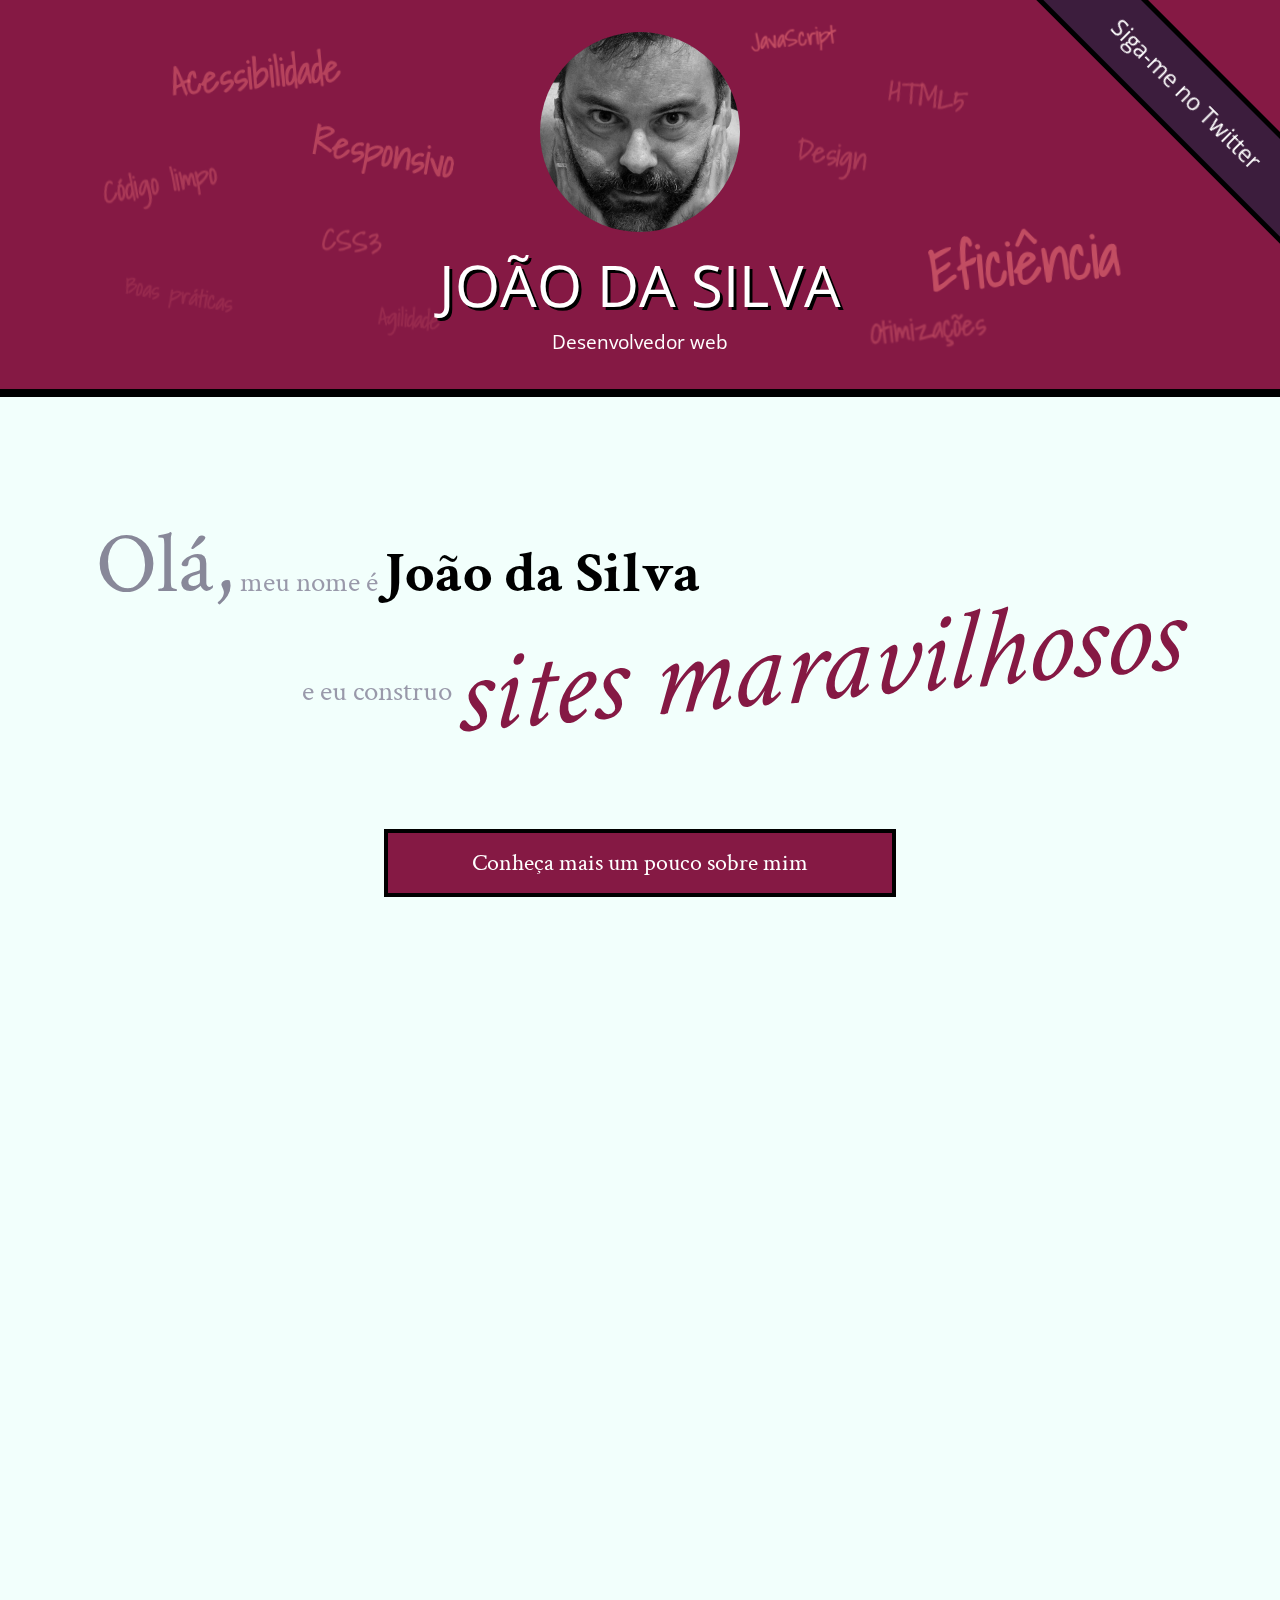
<file: index.html>
<!DOCTYPE html>
<html lang="pt">
<head>
    <meta charset="UTF-8">
    <title>João da Silva - Desenvolvedor Web</title>
    <link rel="shortcut icon" href="imagens/favicon.png">
    <link rel="stylesheet" href="css/reset.css">
    <link rel="stylesheet" href="css/site.css">
    <link rel="stylesheet" href="css/index.css">
    <link rel="stylesheet" href="http://fonts.googleapis.com/css?family=Crimson+Text:400,400italic,600">
    <link rel="stylesheet" href="http://fonts.googleapis.com/css?family=Open+Sans+Condensed:700">
    <link rel="stylesheet" href="http://fonts.googleapis.com/css?family=Shadows+Into+Light">
</head>
<body>
    <header class="titulo-principal">
        <img class="foto-home" src="imagens/eu.jpg" alt="Foto de João da Silva">
        <h1>João da Silva</h1>
        <p class="subtitulo-principal">Desenvolvedor web</p>
        <ul class="palavras-home">
            <li class="palavra-home eficiencia">Eficiência</li>
            <li class="palavra-home boas-praticas">Boas práticas</li>
            <li class="palavra-home codigo-limpo">Código limpo</li>
            <li class="palavra-home css3">CSS3</li>
            <li class="palavra-home html5">HTML5</li>
            <li class="palavra-home javascript">JavaScript</li>
            <li class="palavra-home acessibilidade">Acessibilidade</li>
            <li class="palavra-home responsivo">Responsivo</li>
            <li class="palavra-home otimizacoes">Otimizações</li>
            <li class="palavra-home agilidade">Agilidade</li>
            <li class="palavra-home design">Design</li>
        </ul>
        <a class="banner-twitter" href="http://twitter.com/joaodasilva">Siga-me no Twitter</a>
    </header>
    <main>
        <section class="secao-inicio saudacao">
            <p class="saudacao"><span class="saudacao-inicio">Olá,</span> meu nome é <strong>João da Silva</strong> <span class="saudacao-ultima-linha">e eu construo <em>sites maravilhosos</em></span></p>
            <a class="botao-index" href="bio.html">Conheça mais um pouco sobre mim</a>
        </section>
        <section class="secao-inicio trabalhos">
            <h2>Trabalhos</h2>
            <ul>
                <li><img src="imagens/bmw.png" alt="Site da BMW"></li>
                <li><img src="imagens/ibm.png" alt="Site da IBM"></li>
                <li><img src="imagens/uol.png" alt="Site da UOL"></li>
            </ul>
            <a class="botao-index" href="portfolio.html">Veja mais</a>
        </section>
        <section class="secao-inicio blog">
            <h2>Blog</h2>
            <small>Últimos posts</small>
            <ol>
                <li class="mais-recente">
                    <a href="blog.html">O essencial de design responsivo</a>
                    <p class="inicio-post">
                        Design responsivo tem ganho cada vez mais atenção como técnica de desenvolvimento de páginas web para dispositivos móveis. Mas como começar?
                    </p>
                </li>
                <li>
                    <a href="blog.html">Por que fazer páginas acessíveis?</a>
                    <p class="inicio-post">
                        Tem se falado cada vez sobre acessibilidade na web. Há diversas técnicas e diretivas a serem seguidas, inclusive da própria W3C. Mas vale a pena investir nisso?
                    </p>
                </li>
                <li>
                    <a href="blog.html">JavaScript não obstrusivo</a>
                    <p class="inicio-post">
                        JavaScript é uma linguagem essencial hoje em dia para criar páginas ricas, interativas e dinâmicas. Porém, há alguns cuidados que devem ser tomados ao colocarmos código JavaScript em nossas páginas.
                    </p>
                </li>
            </ol>
            <a class="botao-index" href="blog.html">Veja mais</a>
        </section>
    </main>
    <footer>
        <h2>Vamos conversar?</h2>
        <p>Você pode entrar em contato comigo <a href="contato.html">por e-mail</a> ou pelo telefone <a href="tel:+551234567890">(12) 3456-7890</a></p>
    </footer>
</body>
</html>
</file>
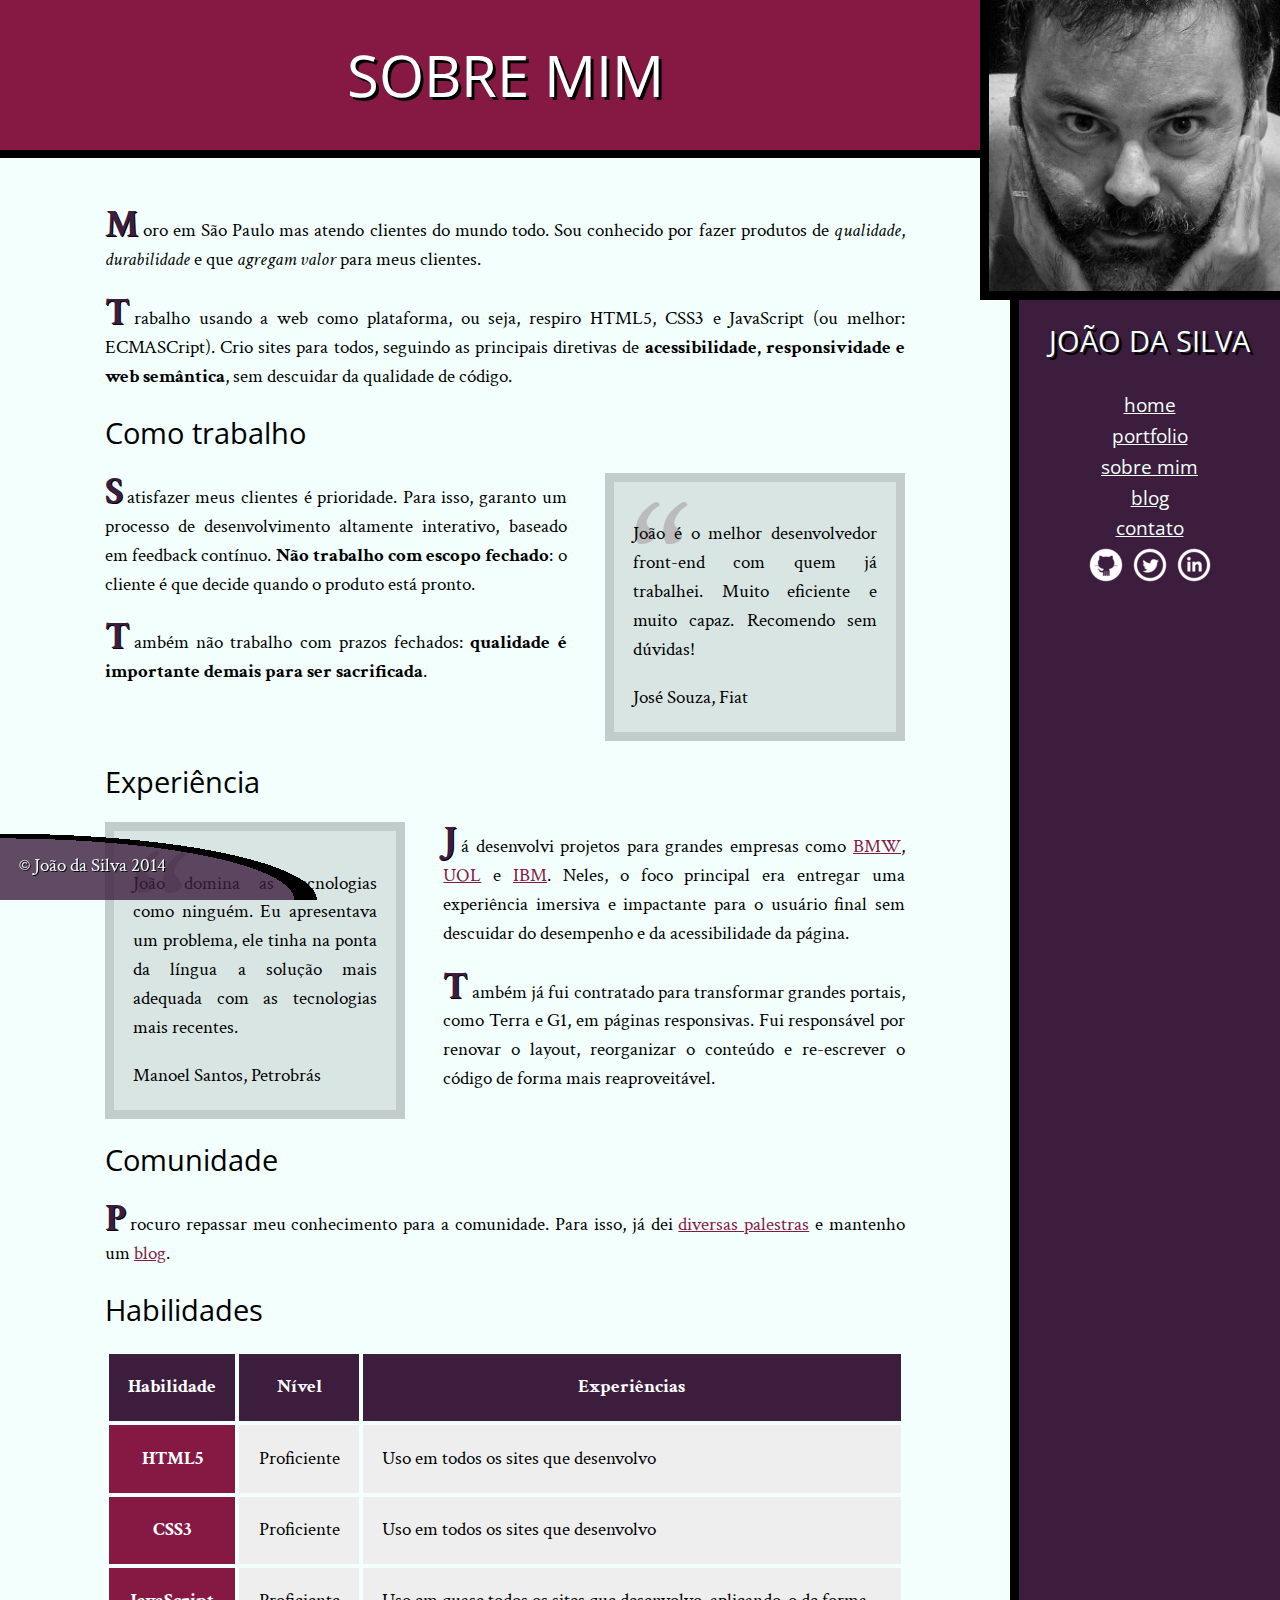
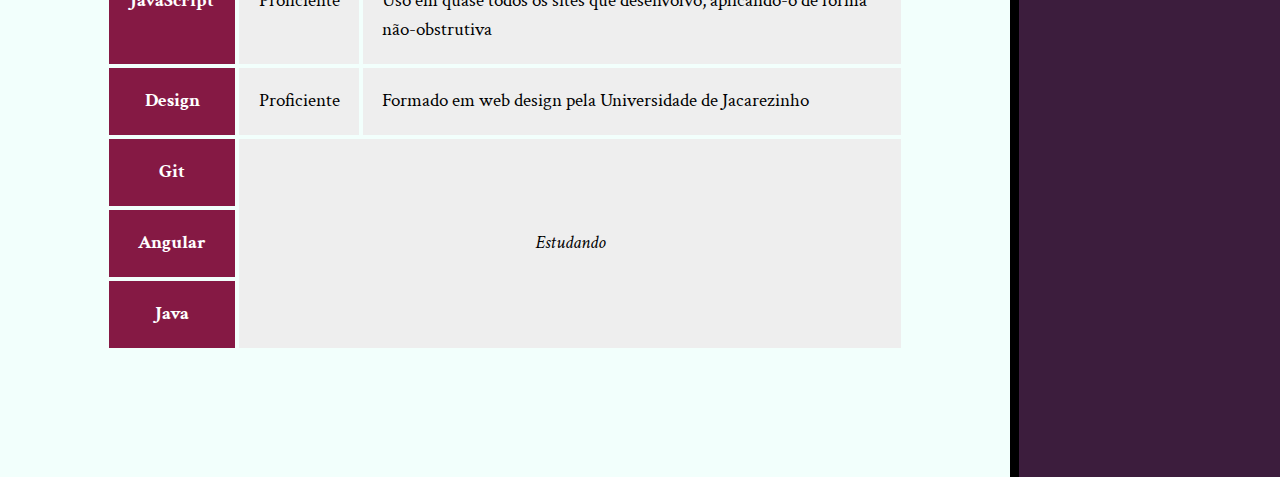
<file: bio.html>
<!DOCTYPE html>
<html>
<head>
    <meta charset="utf-8">
    <title>João da Silva - Biografia</title>
    <link rel="icon" href="imagens/favicon.png">
    <link rel="stylesheet" href="css/reset.css">
    <link rel="stylesheet" href="css/site.css">
    <link rel="stylesheet" href="css/bio.css">
    <link rel="stylesheet" href="http://fonts.googleapis.com/css?family=Crimson+Text:400,400italic,600">
    <link rel="stylesheet" href="http://fonts.googleapis.com/css?family=Open+Sans+Condensed:700">
</head>
<body>
    <main>
        <h1 class="titulo-principal">Sobre mim</h1>
        <div class="container">
            <p>Moro em São Paulo mas atendo clientes do mundo todo. Sou conhecido por fazer produtos de <em>qualidade</em>, <em>durabilidade</em> e que <em>agregam valor</em> para meus clientes.</p>
            <p>Trabalho usando a web como plataforma, ou seja, respiro HTML5, CSS3 e JavaScript (ou melhor: ECMASCript). Crio sites para todos, seguindo as principais diretivas de <strong>acessibilidade, responsividade e web semântica</strong>, sem descuidar da qualidade de código.</p>
            <h2 class="subtitulo-texto">Como trabalho</h2>
            <blockquote class="citacao-bio fiat" tabindex="1">
                <p>João é o melhor desenvolvedor front-end com quem já trabalhei. Muito eficiente e muito capaz. Recomendo sem dúvidas!</p>
                <cite>José Souza, Fiat</cite>
            </blockquote>
            <p>Satisfazer meus clientes é prioridade. Para isso, garanto um processo de desenvolvimento altamente interativo, baseado em feedback contínuo. <strong>Não trabalho com escopo fechado</strong>: o cliente é que decide quando o produto está pronto.</p>
            <p>Também não trabalho com prazos fechados: <strong>qualidade é importante demais para ser sacrificada</strong>.</p>
            <h2 class="subtitulo-texto">Experiência</h2>
            <blockquote class="citacao-bio petrobras" tabindex="1">
                <p>João domina as tecnologias como ninguém. Eu apresentava um problema, ele tinha na ponta da língua a solução mais adequada com as tecnologias mais recentes.</p>
                <cite>Manoel Santos, Petrobrás</cite>
            </blockquote>
            <p>Já desenvolvi projetos para grandes empresas como <a href="http://bmw.com">BMW</a>, <a href="http://www.uol.com.br">UOL</a> e <a href="http://www.ibm.com.br">IBM</a>. Neles, o foco principal era entregar uma experiência imersiva e impactante para o usuário final sem descuidar do desempenho e da acessibilidade da página.</p>
            <p>Também já fui contratado para transformar grandes portais, como Terra e G1, em páginas responsivas. Fui responsável por renovar o layout, reorganizar o conteúdo e re-escrever o código de forma mais reaproveitável.</p>
            <h2 class="subtitulo-texto">Comunidade</h2>
            <p>Procuro repassar meu conhecimento para a comunidade. Para isso, já dei <a href="portfolio.html">diversas palestras</a> e mantenho um <a href="blog.html">blog</a>.</p>
            <h2 class="subtitulo-texto">Habilidades</h2>
            <table class="habilidades">
                <thead>
                    <tr>
                        <th>Habilidade</th>
                        <th>Nível</th>
                        <th>Experiências</th>
                    </tr>
                </thead>
                <tbody>
                    <tr>
                        <th>HTML5</th>
                        <td>Proficiente</td>
                        <td>Uso em todos os sites que desenvolvo</td>
                    </tr>
                    <tr>
                        <th>CSS3</th>
                        <td>Proficiente</td>
                        <td>Uso em todos os sites que desenvolvo</td>
                    </tr>
                    <tr>
                        <th>JavaScript</th>
                        <td>Proficiente</td>
                        <td>Uso em quase todos os sites que desenvolvo, aplicando-o de forma não-obstrutiva</td>
                    </tr>
                    <tr>
                        <th>Design</th>
                        <td>Proficiente</td>
                        <td>Formado em web design pela Universidade de Jacarezinho</td>
                    </tr>
                    <tr>
                        <th>Git</th>
                        <td colspan="2" rowspan="3">Estudando</td>
                    </tr>
                    <tr>
                        <th>Angular</th>
                    </tr>
                    <tr>
                        <th>Java</th>
                    </tr>
                </tbody>
            </table>
        </div>
    </main>
    <img src="imagens/eu.jpg" alt="Minha foto" class="minha-foto">
    <aside class="navegacao-site">
        <h1>João da Silva</h1>
        <nav>
            <ul>
                <li><a href="index.html">Home</a></li>
                <li><a href="portfolio.html">Portfolio</a></li>
                <li><a href="bio.html">Sobre mim</a></li>
                <li><a href="blog.html">Blog</a></li>
                <li><a href="contato.html">Contato</a></li>
            </ul>
        </nav>
        <ul class="icones-redes-sociais">
            <li>
                <a href="https://github.com/joaodasilva" class="github" data-tooltip="Veja meus projetos opensource">
                    Github
                </a>
            </li>
            <li>
                <a href="https://twitter.com/joaodasilva" class="twitter" data-tooltip="Siga-me no Twitter">
                    Twitter
                </a>
            </li>
            <li>
                <a href="https://br.linkedin.com/pub/joão-da-silva/32/4/508" class="linkedin" data-tooltip="Veja meu currículo">
                    LinkedIn
                </a>
            </li>
        </ul>
    </aside>
    <footer class="rodape-pagina">
        &copy; João da Silva 2014
    </footer>
</body>
</html>
</file>
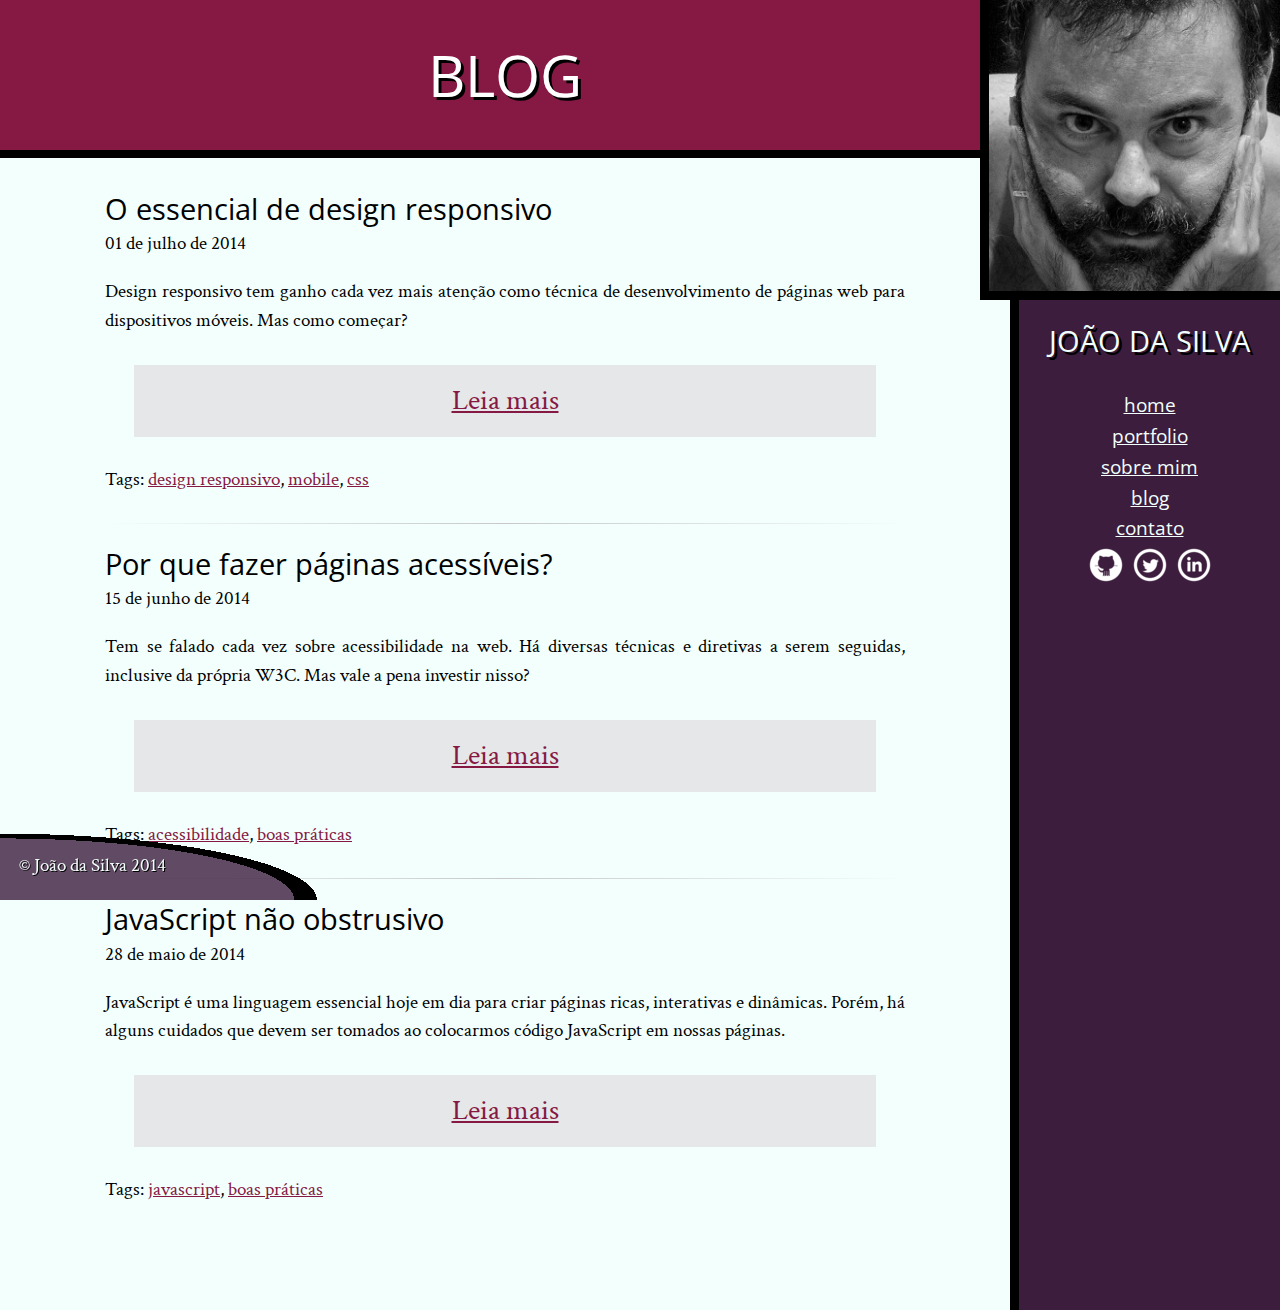
<file: blog.html>
<!DOCTYPE html>
<html>
<head>
    <meta charset="utf-8">
    <title>Blog - João da Silva</title>
    <link rel="icon" href="imagens/favicon.png">
    <link rel="stylesheet" href="css/reset.css">
    <link rel="stylesheet" href="css/site.css">
    <link rel="stylesheet" href="css/blog.css">
    <link rel="stylesheet" href="http://fonts.googleapis.com/css?family=Crimson+Text:400,400italic,600">
    <link rel="stylesheet" href="http://fonts.googleapis.com/css?family=Open+Sans+Condensed:700">
</head>
<body>
    <main>
        <h1 class="titulo-principal">Blog</h1>
        <div class="container">
            <article class="post-blog">
                <h2 class="subtitulo-texto">O essencial de design responsivo</h2>
                <time datetime="2014-07-01">01 de julho de 2014</time>
                <p>Design responsivo tem ganho cada vez mais atenção como técnica de desenvolvimento de páginas web para dispositivos móveis. Mas como começar?</p>
                <a class="leia-mais" href="#">Leia mais</a>
                <footer>Tags: <a href="#">design responsivo</a>, <a href="#">mobile</a>, <a href="#">css</a></footer>
            </article>
            <article class="post-blog">
                <h2 class="subtitulo-texto">Por que fazer páginas acessíveis?</h2>
                <time datetime="2014-06-15">15 de junho de 2014</time>
                <p>Tem se falado cada vez sobre acessibilidade na web. Há diversas técnicas e diretivas a serem seguidas, inclusive da própria W3C. Mas vale a pena investir nisso?</p>
                <a class="leia-mais" href="#">Leia mais</a>
                <footer>Tags: <a href="#">acessibilidade</a>, <a href="#">boas práticas</a></footer>
            </article>
            <article class="post-blog">
                <h2 class="subtitulo-texto">JavaScript não obstrusivo</h2>
                <time datetime="2014-05-28">28 de maio de 2014</time>
                <p>JavaScript é uma linguagem essencial hoje em dia para criar páginas ricas, interativas e dinâmicas. Porém, há alguns cuidados que devem ser tomados ao colocarmos código JavaScript em nossas páginas.</p>
                <a class="leia-mais" href="#">Leia mais</a>
                <footer>Tags: <a href="#">javascript</a>, <a href="#">boas práticas</a></footer>
            </article>
        </div>
    </main>
    <img src="imagens/eu.jpg" alt="Minha foto" class="minha-foto">
    <aside class="navegacao-site">
        <h1>João da Silva</h1>
        <nav>
            <ul>
                <li><a href="index.html">Home</a></li>
                <li><a href="portfolio.html">Portfolio</a></li>
                <li><a href="bio.html">Sobre mim</a></li>
                <li><a href="blog.html">Blog</a></li>
                <li><a href="contato.html">Contato</a></li>
            </ul>
        </nav>
        <ul class="icones-redes-sociais">
            <li>
                <a href="https://github.com/joaodasilva" class="github" data-tooltip="Veja meus projetos opensource">
                    Github
                </a>
            </li>
            <li>
                <a href="https://twitter.com/joaodasilva" class="twitter" data-tooltip="Siga-me no Twitter">
                    Twitter
                </a>
            </li>
            <li>
                <a href="https://br.linkedin.com/pub/joão-da-silva/32/4/508" class="linkedin" data-tooltip="Veja meu currículo">
                    LinkedIn
                </a>
            </li>
        </ul>
    </aside>
    <footer class="rodape-pagina">
        &copy; João da Silva 2014
    </footer>
</body>
</html>
</file>
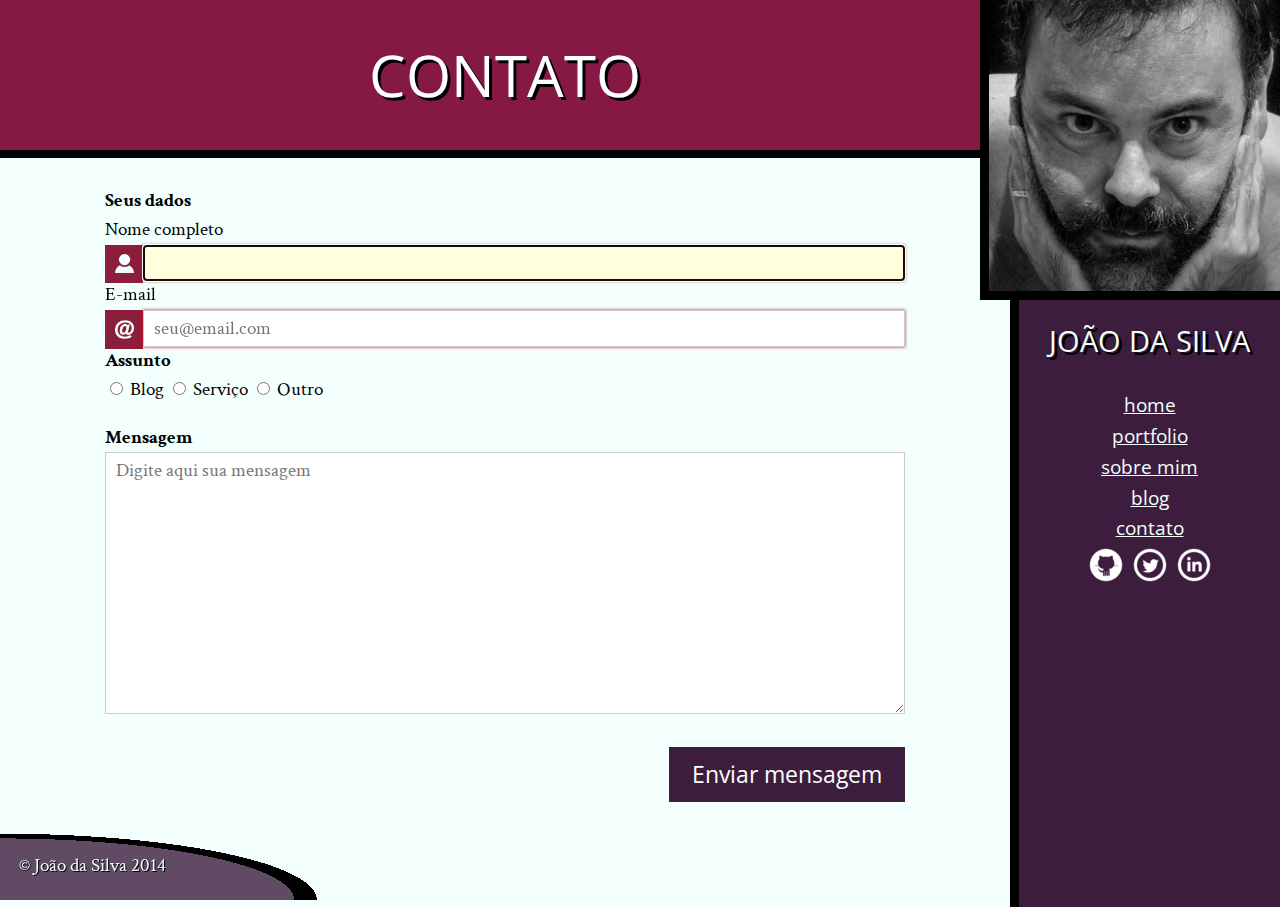
<file: contato.html>
<!DOCTYPE html>
<html>
<head>
    <meta charset="utf-8">
    <title>João da Silva - Contato</title>
    <link rel="icon" href="imagens/favicon.png">
    <link rel="stylesheet" href="css/reset.css">
    <link rel="stylesheet" href="css/site.css">
    <link rel="stylesheet" href="css/contato.css">
    <link rel="stylesheet" href="http://fonts.googleapis.com/css?family=Crimson+Text:400,400italic,600">
    <link rel="stylesheet" href="http://fonts.googleapis.com/css?family=Open+Sans+Condensed:700">
</head>
<body>
    <main>
        <h1 class="titulo-principal">Contato</h1>
        <div class="container">
            <form>
                <fieldset>
                    <legend>Seus dados</legend>
                    <label class="com-icone" for="nome">Nome completo</label>
                    <input id="nome" type="text" name="nome" required autofocus pattern="[A-Za-z ']{4,}" title="O nome precisa ter pelo menos 4 caracteres">
                    <label class="com-icone" for="email">E-mail</label>
                    <input id="email" type="email" name="email" required placeholder="seu@email.com">
                </fieldset>
                <fieldset>
                    <legend>Assunto</legend>
                    <label>
                        <input type="radio" name="assunto" value="Blog">
                        Blog
                    </label>
                    <label>
                        <input type="radio" name="assunto" value="Serviço">
                        Serviço
                    </label>
                    <label>
                        <input type="radio" name="assunto" value="Outro">
                        Outro
                        <input type="text" name="outro-assunto">
                    </label>
                </fieldset>
                <label for="mensagem">Mensagem</label>
                <textarea id="mensagem" name="mensagem" cols="60" rows="10" placeholder="Digite aqui sua mensagem"></textarea>
                <button type="submit">Enviar mensagem</button>
            </form>
        </div>
    </main>
    <img src="imagens/eu.jpg" alt="Minha foto" class="minha-foto">
    <aside class="navegacao-site">
        <h1>João da Silva</h1>
        <nav>
            <ul>
                <li><a href="index.html">Home</a></li>
                <li><a href="portfolio.html">Portfolio</a></li>
                <li><a href="bio.html">Sobre mim</a></li>
                <li><a href="blog.html">Blog</a></li>
                <li><a href="contato.html">Contato</a></li>
            </ul>
        </nav>
        <ul class="icones-redes-sociais">
            <li>
                <a href="https://github.com/joaodasilva" class="github" data-tooltip="Veja meus projetos opensource">
                    Github
                </a>
            </li>
            <li>
                <a href="https://twitter.com/joaodasilva" class="twitter" data-tooltip="Siga-me no Twitter">
                    Twitter
                </a>
            </li>
            <li>
                <a href="https://br.linkedin.com/pub/joão-da-silva/32/4/508" class="linkedin" data-tooltip="Veja meu currículo">
                    LinkedIn
                </a>
            </li>
        </ul>
    </aside>
    <footer class="rodape-pagina">
        &copy; João da Silva 2014
    </footer>
</body>
</html>
</file>
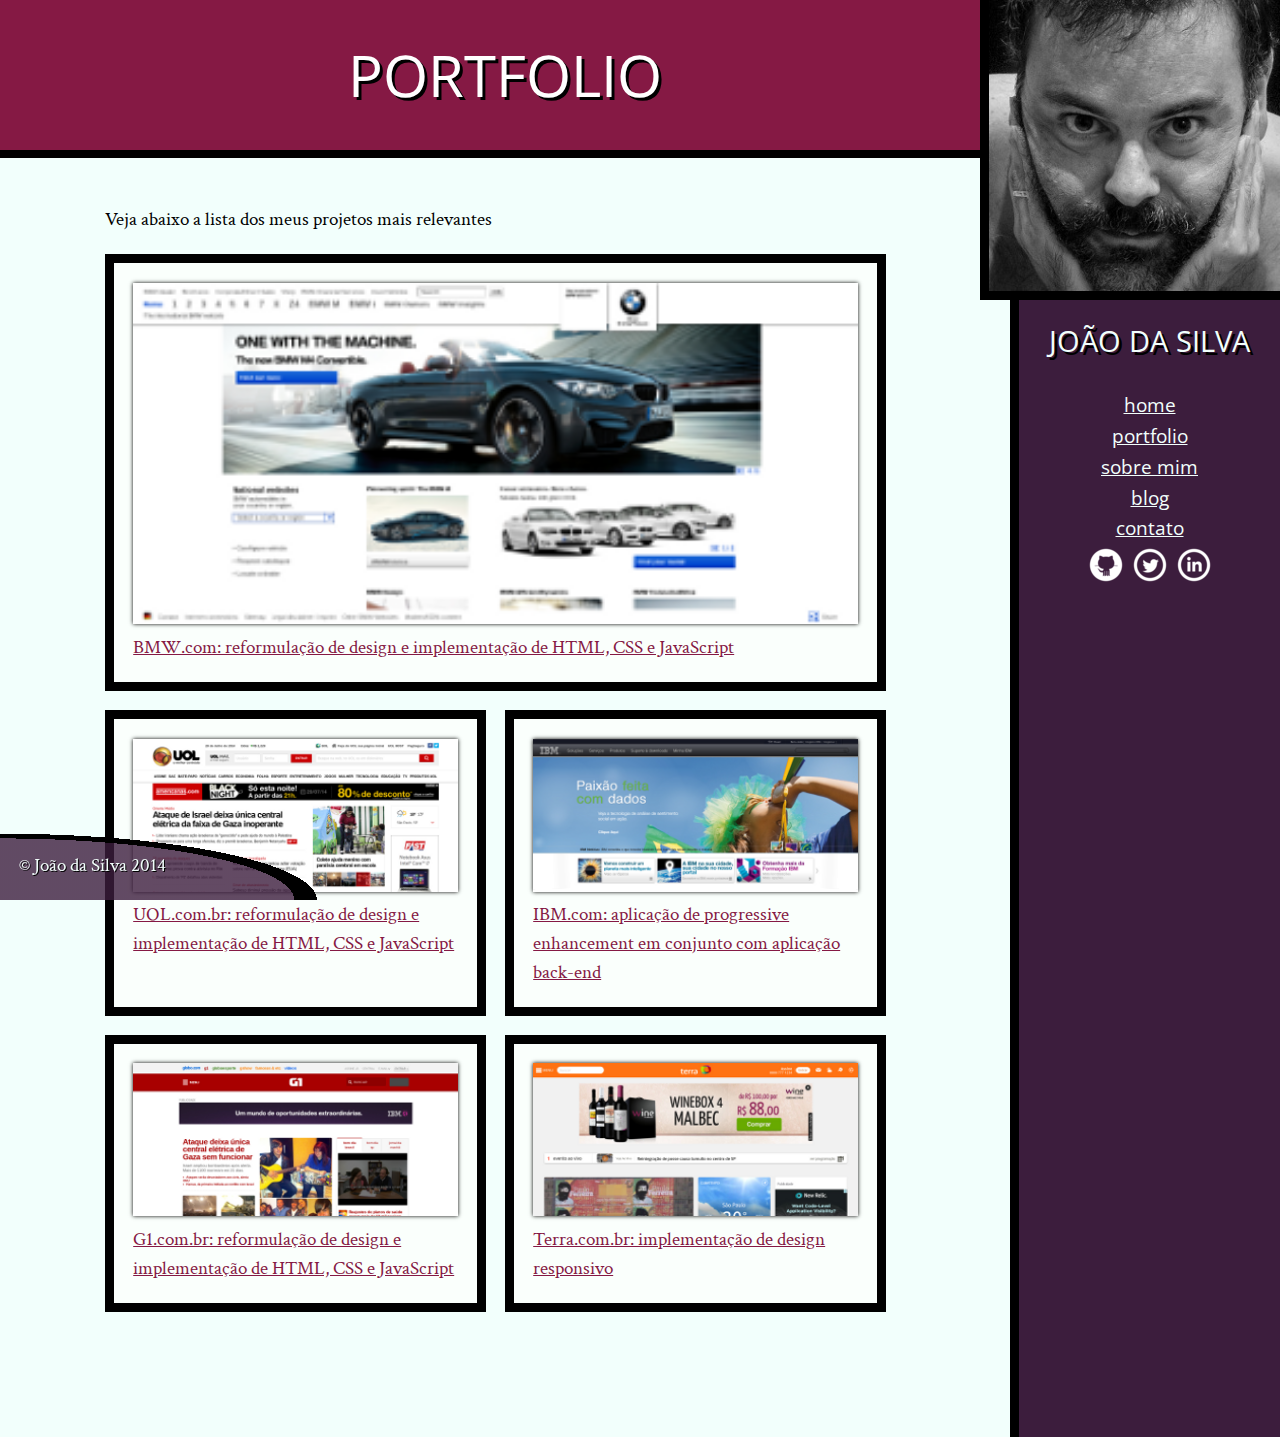
<file: portfolio.html>
<!DOCTYPE html>
<html>
<head>
    <meta charset="utf-8">
    <title>Portfolio - João da Silva</title>
    <link rel="icon" href="imagens/favicon.png">
    <link rel="stylesheet" href="css/reset.css">
    <link rel="stylesheet" href="css/site.css">
    <link rel="stylesheet" href="css/portfolio.css">
    <link rel="stylesheet" href="http://fonts.googleapis.com/css?family=Crimson+Text:400,400italic,600">
    <link rel="stylesheet" href="http://fonts.googleapis.com/css?family=Open+Sans+Condensed:700">
</head>
<body>
    <main>
        <h1 class="titulo-principal">Portfolio</h1>
        <div class="container">
            <p>Veja abaixo a lista dos meus projetos mais relevantes</p>
            <ol class="portfolio">
                <li><a href="http://bmw.com">
                        <figure>
                            <img src="imagens/bmw.png" alt="Site da BMW">
                            <figcaption>BMW.com: reformulação de design e implementação de HTML, CSS e JavaScript</figcaption>
                        </figure>
                </a></li>
                <li><a href="http://uol.com.br">
                        <figure>
                            <img src="imagens/uol.png" alt="Front-page da UOL">
                            <figcaption>UOL.com.br: reformulação de design e implementação de HTML, CSS e JavaScript</figcaption>
                        </figure>
                </a></li>
                <li><a href="http://www.ibm.com.br">
                        <figure>
                            <img src="imagens/ibm.png" alt="Site da IBM">
                            <figcaption>IBM.com: aplicação de progressive enhancement em conjunto com aplicação back-end</figcaption>
                        </figure>
                </a></li>
                <li><a href="http://g1.com.br">
                        <figure>
                            <img src="imagens/g1.png" alt="Front-page do portal G1">
                            <figcaption>G1.com.br: reformulação de design e implementação de HTML, CSS e JavaScript</figcaption>
                        </figure>
                </a></li>
                <li><a href="http://terra.com.br">
                        <figure>
                            <img src="imagens/terra.png" alt="Front-page do portal Terra">
                            <figcaption>Terra.com.br: implementação de design responsivo</figcaption>
                        </figure>
                </a></li>
            </ol>
        </div>
    </main>
    <img src="imagens/eu.jpg" alt="Minha foto" class="minha-foto">
    <aside class="navegacao-site">
        <h1>João da Silva</h1>
        <nav>
            <ul>
                <li><a href="index.html">Home</a></li>
                <li><a href="portfolio.html">Portfolio</a></li>
                <li><a href="bio.html">Sobre mim</a></li>
                <li><a href="blog.html">Blog</a></li>
                <li><a href="contato.html">Contato</a></li>
            </ul>
        </nav>
        <ul class="icones-redes-sociais">
            <li>
                <a href="https://github.com/joaodasilva" class="github" data-tooltip="Veja meus projetos opensource">
                    Github
                </a>
            </li>
            <li>
                <a href="https://twitter.com/joaodasilva" class="twitter" data-tooltip="Siga-me no Twitter">
                    Twitter
                </a>
            </li>
            <li>
                <a href="https://br.linkedin.com/pub/joão-da-silva/32/4/508" class="linkedin" data-tooltip="Veja meu currículo">
                    LinkedIn
                </a>
            </li>
        </ul>
    </aside>
    <footer class="rodape-pagina">
        &copy; João da Silva 2014
    </footer>
</body>
</html>
</file>
<file: css/site.css>
body {
    font-family: "Crimson Text", "Times New Roman", serif;
    background-color: #F2FFFC;
    font-size: 120%;
    line-height: 1.5;
    display: flex;
    flex-wrap: wrap;
}

h1,
h2,
.subtitulo-principal {
    font-family: "Open Sans Condensed", "Arial", sans-serif;
}

h1 {
    text-transform: uppercase;
    font-size: 3em;
    text-shadow: 3px 3px #000;
}

.titulo-principal {
    text-align: center;
    background-color: #851944;
    color: #FFF;
    padding: 2rem;
    border-bottom: .5rem solid #000;
}

.subtitulo-texto {
    font-size: 1.5em;
    clear: both;
}

main a {
    color: #851944;
}

main a:hover,
main a:focus,
footer a:focus,
footer a:hover {
    color: red;
}

main p {
    text-align: justify;
    margin: 1em 0;
}

.navegacao-site {
    text-align: center;
    background-color: #3C1D3D;
    color: #F2FFFC;
    padding: 1em;
}

.navegacao-site a {
    color: inherit;
    font-family: "Open Sans Condensed", "Arial", sans-serif;
    text-transform: lowercase;
}

.navegacao-site a:hover,
.navegacao-site a:focus {
    text-shadow: 0 0 2px pink;
}

.navegacao-site h1 {
    font-size: 1.5em;
    margin-bottom: 1em;
}

.rodape-pagina {
    color: #F2FFFC;
    padding: 1em;
    clear: both;
    position: fixed;
    bottom: 0;
    left: 0;
    width: 100%;
    box-sizing: border-box;
    background-repeat: no-repeat;
    text-shadow: 1px 1px black;
    background-image: radial-gradient(ellipse at left bottom,
        rgba(60, 29, 61, 0.8),
        rgba(60, 29, 61, 0.8) 65%,
        black 65%,
        black 70%,
        transparent 70%);
    background-size: 25% 100%;
}

.container {
    width: 80ch;
    margin-left: auto;
    margin-right: auto;
    padding: 1.5em 0;
}

strong {
    font-weight: bold;
}

em {
    font-style: italic;
}

.icones-redes-sociais li {
    display: inline-block;
}

.icones-redes-sociais a {
    width: 40px;
    height: 40px;
    display: block;
    text-indent: -99999px;
}

.github {
    background-image: url(../imagens/github.png);
}

.twitter {
    background-image: url(../imagens/twitter.png);
}

.linkedin {
    background-image: url(../imagens/linkedin.png);
}

main {
    padding-bottom: 4em;
    flex-grow: 1;
}

.minha-foto,
.navegacao-site {
    border-left: .5em solid black;
    box-sizing: border-box;
}

.navegacao-site {
    width: calc(0.9 * 300px);
    padding-top: calc(300px + 1em);
}

.minha-foto {
    border-bottom: .5em solid black;
    position: absolute;
    top: 0;
    right: 0;
    height: 300px;
}

.icones-redes-sociais a {
    position: relative;
}

.icones-redes-sociais a:hover::after,
.icones-redes-sociais a:focus::after {
    content: attr(data-tooltip);
    position: absolute;
    background: black;
    color: white;
    top: 100%;
    width: 300%;
    right: 0;
    text-indent: 0;
    font-size: .75em;
}

.icones-redes-sociais a:hover::before,
.icones-redes-sociais a:focus::before {
    content: '';
    position: absolute;
    bottom: 0;
    left: 0;
    width: 1em;
    height: 1em;
    background-color: black;
    transform: translateY(.5em) rotate(45deg);
}
</file>
<file: css/index.css>
body {
    display: block;
}
.foto-home {
    height: 200px;
    border-radius: 50%;
}
.saudacao p {
    font-size: 1.5em;
    color: #99A;
    line-height: 1;
    padding: 2em;
}
.saudacao-inicio {
    font-size: 3em;
    color: #889;
}
.saudacao-ultima-linha {
    text-align: right;
    display: block;
}
.saudacao strong {
    font-size: 2em;
    color: #000;
}
.saudacao em {
    color: #851944;
    font-size: 4em;
    -webkit-transform: rotate(-5deg) skew(-10deg);
            transform: rotate(-5deg) skew(-10deg);
    display: inline-block;
    -webkit-animation: flutua 1s ease-in-out infinite;
            animation: flutua 1s ease-in-out infinite;
    -webkit-animation-direction: alternate;
            animation-direction: alternate;
    position: relative;
}
.saudacao:hover em {
    -webkit-animation-play-state: paused;
            animation-play-state: paused;
}
.botao-index {
    font-size: 1.25em;
    background-color: #851944;
    color: #FFF;
    padding: .5em;
    border: .2em solid black;
    width: 40ch;
    margin: 2em auto;
    display: block;
    text-align: center;
    text-decoration: none;
    transition: .5s;
}
.botao-index:focus,
.botao-index:hover {
    background-color: #C54974;
    color: white;
    box-shadow: 0 0 1em #FA9;
}
.secao-inicio {
    padding: 2em;
}
.secao-inicio h2 {
    font-size: 3em;
    text-transform: uppercase;
    margin-bottom: .5em;
    text-shadow: 2px 2px #000;
}
.trabalhos {
    background-color: #3C1D3D;
    border-top: .5em solid #000;
    border-bottom: .5em solid #000;
    background-image: linear-gradient(135deg, transparent, transparent 14px, rgba(0,0,0,.1) 14px, rgba(0,0,0,.1) 15px, transparent 15px, transparent);
    background-size: 20px 20px;
    background-attachment: fixed;
}
.trabalhos h2 {
    color: #FFF;
}
.trabalhos ul {
    display: -webkit-flex;
    display:         flex;
}
.trabalhos li {
    -webkit-flex: auto;
            flex: auto;
    border: .5em solid #000;
}
.trabalhos li:first-child {
    order: 2;
    transform: scale(1.2);
}
.trabalhos li:nth-child(2) {
    order: 1;
}
.trabalhos li:nth-child(3) {
    order: 3;
}
.trabalhos img {
    width: 100%;
    display: block;
}
.blog {
    background-color: #999;
    position: relative;
    background-image: linear-gradient(45deg, transparent, transparent 14px, rgba(255,255,255,.1) 14px, rgba(255,255,255,.1) 15px, transparent 15px, transparent);
    background-size: 20px 20px;
    background-attachment: fixed;
    color: #FFF;
    border-bottom: .5em solid #851944;
}
.blog small {
    position: relative;
    top: -2em;
}
.blog li {
    width: 30%;
}
.blog li a {
    color: #FCF;
    padding: .5em;
    display: block;
}
footer {
    background-color: #000;
    color: #FFF;
    padding: 2em;
}
footer h2 {
    font-size: 3em;
}
footer a {
    color: #F99;
}
main {
    width: 100%;
    padding-bottom: 0;
    float: none;
}
html,body {
    overflow-x: hidden;
    height: 100%;
}
body {
    -webkit-perspective: 6px;
            perspective: 6px;
    -webkit-perspective-origin: 50% 160px;
            perspective-origin: 50% 160px;
}
.palavras-home {
    -webkit-transform-style: preserve-3d;
            transform-style: preserve-3d;
    position: absolute;
    bottom: 0;
    right: 0;
    top: 0;
    left: 0;
}
.palavra-home {
    font-family: "Shadows Into Light", cursive;
    font-weight: bold;
    font-size: 400%;
    color: rgba(255, 127, 127, .5);
    position: absolute;
    -webkit-animation: aparece 2s;
            animation: aparece 2s;
}
.eficiencia {
    top: 50%;
    left: 60%;
    -webkit-transform: translate(-50%, -50%) translateZ(4px) rotate(-5deg) scale(.25);
            transform: translate(-50%, -50%) translateZ(4px) rotate(-5deg) scale(.25);
}
.boas-praticas {
    top: 70%;
    left: 20%;
    -webkit-transform: translate(-50%, -50%) translateZ(1px) rotate(10deg) scale(.25);
            transform: translate(-50%, -50%) translateZ(1px) rotate(10deg) scale(.25);
    opacity: .3;
}
.codigo-limpo {
    top: 45%;
    left: 25%;
    -webkit-transform: translate(-50%, -50%) translateZ(2px) rotate(-10deg) scale(.25);
            transform: translate(-50%, -50%) translateZ(2px) rotate(-10deg) scale(.25);
    opacity: .6;
}
.css3 {
    top: 55%;
    left: 35%;
    -webkit-transform: translate(-50%, -50%) translateZ(2px) rotate(5deg) scale(.25);
            transform: translate(-50%, -50%) translateZ(2px) rotate(5deg) scale(.25);
    opacity: .6;
}
.html5 {
    top: 30%;
    left: 65%;
    -webkit-transform: translate(-50%, -50%) translateZ(2px) rotate(10deg) scale(.25);
            transform: translate(-50%, -50%) translateZ(2px) rotate(10deg) scale(.25);
    opacity: .6;
}
.javascript {
    top: 15%;
    left: 60%;
    -webkit-transform: translate(-50%, -50%) translateZ(1px) rotate(-5deg) scale(.25);
            transform: translate(-50%, -50%) translateZ(1px) rotate(-5deg) scale(.25);
}
.acessibilidade {
    top: 30%;
    left: 35%;
    -webkit-transform: translate(-50%, -50%) translateZ(3px) rotate(-5deg) scale(.25);
            transform: translate(-50%, -50%) translateZ(3px) rotate(-5deg) scale(.25);
    opacity: .8;
}
.responsivo {
    top: 40%;
    left: 40%;
    -webkit-transform: translate(-50%, -50%) translateZ(3px) rotate(10deg) scale(.25);
            transform: translate(-50%, -50%) translateZ(3px) rotate(10deg) scale(.25);
    opacity: .8;
}
.otimizacoes {
    top: 70%;
    left: 65%;
    -webkit-transform: translate(-50%, -50%) translateZ(2px) rotate(-5deg) scale(.25);
            transform: translate(-50%, -50%) translateZ(2px) rotate(-5deg) scale(.25);
    opacity: .6;
}
.agilidade {
    top: 75%;
    left: 35%;
    -webkit-transform: translate(-50%, -50%) translateZ(1px) rotate(5deg) scale(.25);
            transform: translate(-50%, -50%) translateZ(1px) rotate(5deg) scale(.25);
    opacity: .3;
}
.design {
    top: 40%;
    left: 60%;
    -webkit-transform: translate(-50%, -50%) translateZ(2px) rotate(10deg) scale(.25);
            transform: translate(-50%, -50%) translateZ(2px) rotate(10deg) scale(.25);
    opacity: .6;
}
.titulo-principal {
    -webkit-transform-style: preserve-3d;
            transform-style: preserve-3d;
    position: relative;
}
.banner-twitter {
    position: absolute;
    top: 0;
    right: 0;

    line-height: 1;

    -webkit-transform: translate(calc(.707 * (3.5em - 100%) + 100%), calc(-.707 * 3.5em)) rotate(45deg);
            transform: translate(calc(.707 * (3.5em - 100%) + 100%), calc(-.707 * 3.5em)) rotate(45deg);
    -webkit-transform-origin: 0 0;
            transform-origin: 0 0;

    padding: 1em 3em;
    box-sizing: border-box;

    text-align: center;
    text-decoration: none;
    background-color: #3C1D3D;
    color: white;
    border: .25em solid black;

    font-size: 1.2em;
    font-family: "Open Sans Condensed", sans-serif;
    -webkit-animation: aparece .5s;
            animation: aparece .5s;
    -webkit-animation-delay: 2s;
            animation-delay: 2s;
    -webkit-animation-fill-mode: backwards;
            animation-fill-mode: backwards;
}
.blog .inicio-post {
    position: absolute;
    top: 4em;
    height: 8em;
    left: 30%;
    right: 4em;
    background-color: #F2FFFC;
    color: #000;
    padding: 1.5em;
    display: none;
}
.blog a:hover + .inicio-post,
.blog a:focus + .inicio-post {
    display: block;
}
.blog a:hover,
.blog a:focus {
    background-color: #F2FFFC;
    color: #F26;
}
@-webkit-keyframes aparece {
    from {
        opacity: 0;
        transform: scale(0.001);
    }
}
@keyframes aparece {
    from {
        opacity: 0;
        transform: scale(0.001);
    }
}
@keyframes flutua {
    from {
        top: -5px;
    }
    to {
        top: 5px;
    }
}
@-webkit-keyframes flutua {
    from {
        top: -5px;
    }
    to {
        top: 5px;
    }
}
</file>
<file: css/bio.css>
.citacao-bio {
    background-color: #D9E5E3;
    border: .5em solid #C2CCCA;
    padding: 1em;
    margin: 1em 2em;
    width: 30ch;
    box-sizing: border-box;
    transition: box-shadow 1s, transform 1s;
    transition-delay: 1s, 0s;
}

.citacao-bio:nth-of-type(even) {
    float: left;
    margin-left: 0;
}

.citacao-bio:nth-of-type(odd) {
    float: right;
    margin-right: 0;
}

.citacao-bio:hover,
.citacao-bio:focus {
    box-shadow: 0 0 0 99999px rgba(0,0,0,.8);
    transition-delay: 0s, 1s;
}

.citacao-bio:nth-of-type(odd):hover,
.citacao-bio:nth-of-type(odd):focus {
    transform: scale(1.2) rotate(5deg);
}

.citacao-bio:nth-of-type(even):hover,
.citacao-bio:nth-of-type(even):focus {
    transform: scale(1.2) rotate(-5deg);
}

.container > p::first-letter {
    font-size: 200%;
    font-weight: bold;
    color: #3C1D3D;
    text-shadow: 1px 1px #000;
    margin-right: .2ch;
    line-height: 1;
}

.citacao-bio::before {
    content: '“';
    position: absolute;
    font-size: 10em;
    line-height: .8;
    color: #bbb;
}

.citacao-bio > p {
    position: relative;
}

.habilidades {
    border-collapse: separate;
    border-spacing: .25em;
    margin: 1em 0;
}

.habilidades th {
    font-weight: bold;
    background-color: #851944;
    color: white;
}

.habilidades td {
    background-color: #eee;
}

.habilidades th,
.habilidades td {
    padding: 1em;
}

.habilidades thead th {
    background-color: #3C1D3D;
}

.habilidades [colspan] {
    text-align: center;
    font-style: italic;
}
.habilidades [rowspan] {
    vertical-align: middle;
}
</file>
<file: css/blog.css>
.leia-mais {
    padding: .5em;
    margin: 1em;
    display: block;
    font-size: 1.5em;
    text-align: center;
    background-color: #E6E7E8;
}

.post-blog + .post-blog {
    padding-top: 1em;
    margin-top: 1.5em;
    background-image: linear-gradient(to right, rgba(200, 200, 200, 0), rgba(200, 200, 200, 1), rgba(200, 200, 200, 0));
    background-size: 100% 1px;
    background-repeat: no-repeat;
    background-position: top center;
}
</file>
<file: css/contato.css>
legend,
label[for="mensagem"] {
    font-weight: bold;
    margin-top: 1em;
}
label[for],
button {
    display: block;
}
input[type="text"],
input[type="email"],
textarea {
    font-family: inherit;
    font-size: 100%;
    padding: .25em .5em;
    width: 100%;
    box-sizing: border-box;
    border: 1px solid #ccc;
}
button {
    border: 0;
    padding: .5em 1em;
    font-family: "Open Sans Condensed", sans-serif;
    background-color: #3C1D3D;
    color: white;
    font-size: 1.2em;
    margin-left: auto;
    margin-top: 1em;
}
input:invalid {
    box-shadow: 0 0 3px red;
}
input:focus,
textarea:focus {
    background-color: #FFD;
}
button:focus {
    background-color: #8C1D3D;
}
input[value="Outro"] + input {
    display: none;
}
input[value="Outro"]:checked + input {
    display: block;
}
.com-icone {
    position: relative;
    margin-bottom: 0;
}
.com-icone::after {
    content: '';
    position: absolute;
    width: 2em;
    height: 2em;
    background-color: #8C1D3D;
    background-size: 50% 50%;
    background-position: center center;
    background-repeat: no-repeat;
    left: 0;
    top: 100%;
}
.com-icone + input {
    width: calc(100% - 2em);
    position: relative;
    left: 2em;
    margin-top: 0;
}
.com-icone[for="nome"]::after {
    background-image: url(../imagens/usuario.png);
}
.com-icone[for="email"]::after {
    background-image: url(../imagens/email.png);
}
</file>
<file: css/portfolio.css>
.portfolio {
    display: flex;
    flex-wrap: wrap;
}
.portfolio li {
    border: .5em solid black;
    background-color: #FAFFFC;
    flex: 1 1 45%;
    box-sizing: border-box;
    padding: 1em;
    margin-right: 1em;
    margin-bottom: 1em;
}

.portfolio img {
    width: 100%;
    box-shadow: 0 0 4px #000;
}

.portfolio li:first-child {
    flex-basis: 100%;
}
</file>
